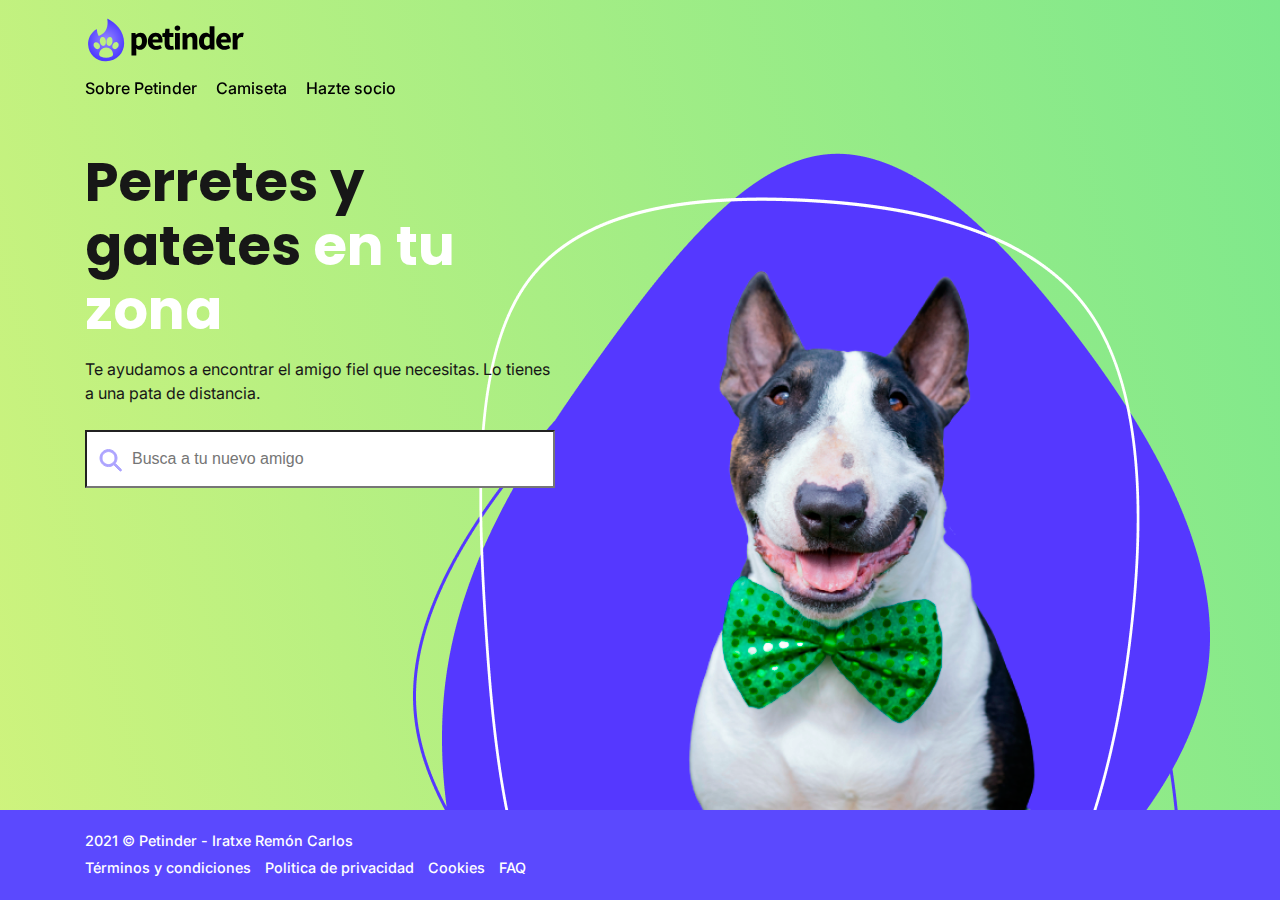
<file: index.html>
<!DOCTYPE html>
<html lang="es">
<lin>
    <meta charset="UTF-8">
    <meta name="viewport" content="width=device-width, initial-scale=1.0">
    <meta name="description" content="Petinder es una organización que fomenta la adopción de perros y  gatos"></meta>
    <link rel="stylesheet" href="css/estilos.css"></link>
    <title>Petinder</title>
</head>
<body class="page-home">
    <header>
        <nav class="container">
            <a class="link-logo" href="index.html">
                <img class="logo" src="imgs/logo.svg" alt="Logo Petinder" />
            </a>
            <ul class="menu-links">
                <li><a href="about.html">Sobre Petinder</a></li>
                <li><a href="tshirt.html">Camiseta</a></li>
                <li><a href="join.html">Hazte socio</a></li>
            </ul>
        </nav>
    </header>

    <main>
        <div class="container principal">
            <section class="featured">
                <h1 class="title">Perretes y gatetes <span> en tu zona</span></h1>
                <p class="featured-text">Te ayudamos a encontrar el amigo fiel que necesitas. Lo tienes a una pata de distancia.</p>
                <form class="search-bar">
                    <input type="search" placeholder="Busca a tu nuevo amigo" class="form-control search-control">
                </form>
            </section>
        </div>
    </main>

    <footer>
        <div class="container">
            <span>2021 © Petinder - Iratxe Remón Carlos</span>
            <ul class="legal-links">
                <li><a href="">Términos y condiciones</a></li>
                <li><a href="">Politica de privacidad</a></li>
                <li><a href="">Cookies</a></li>
                <li><a href="">FAQ</a></li>
            </ul>
        </div>
    </footer>

</body>
</html>
</file>
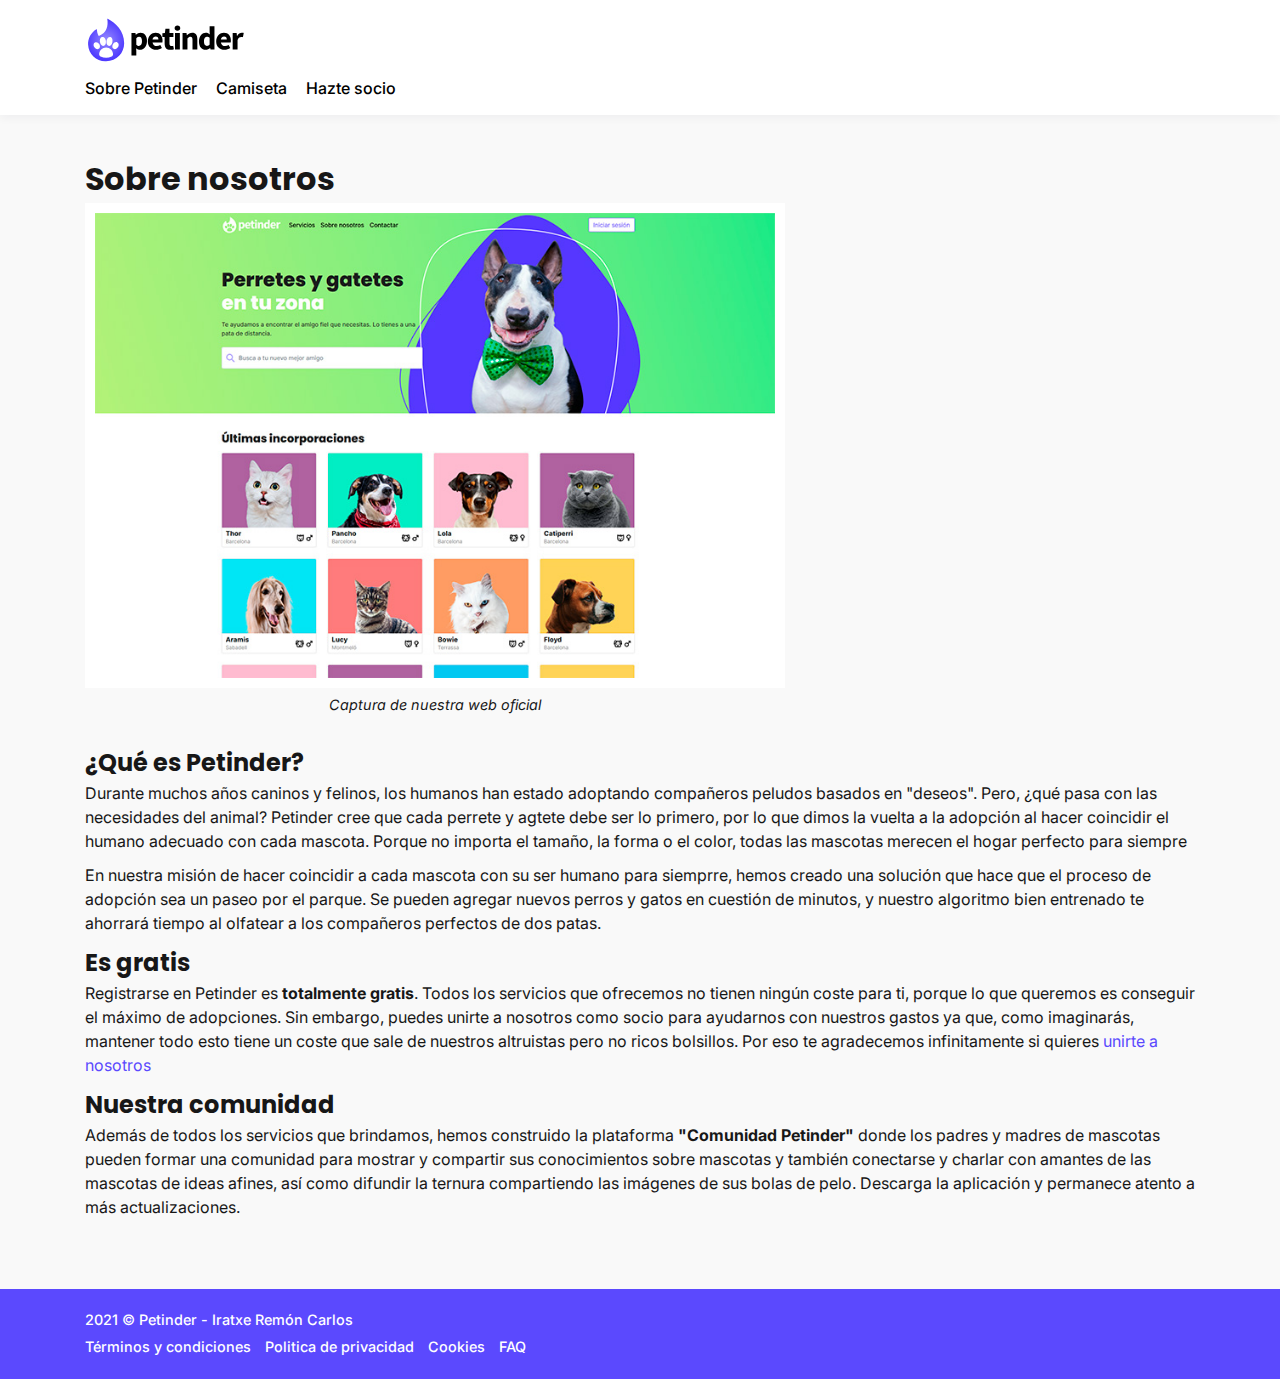
<file: about.html>
<!DOCTYPE html>
<html lang="es">
<lin>
    <meta charset="UTF-8">
    <meta name="viewport" content="width=device-width, initial-scale=1.0">
    <meta name="description" content="Petinder es una organización que fomenta la adopción de perros y  gatos"></meta>
    <link rel="stylesheet" href="css/estilos.css"></link>
    <title>Sobre nosotros</title>
</head>
<body class="page-about">
    <header>
        <nav class="container">
            <a class="link-logo" href="index.html">
                <img class="logo" src="imgs/logo.svg" alt="Logo Petinder" />
            </a>
            <ul class="menu-links">
                <li><a href="">Sobre Petinder</a></li>
                <li><a href="tshirt.html">Camiseta</a></li>
                <li><a href="join.html">Hazte socio</a></li>
            </ul>
        </nav>
    </header>

    <main>
        <div class="container">
            <h1 class="title">Sobre nosotros</h1>
            <figure>
                <img src="imgs/captura.jpg" alt="Captura Petfinder" class="img-fluid">
                <figcaption>Captura de nuestra web oficial</figcaption>
            </figure>

            <h2>¿Qué es Petinder?</h2>
            <p>Durante muchos años caninos y felinos, los humanos han estado adoptando compañeros peludos basados en "deseos". Pero, ¿qué pasa con las necesidades del animal? Petinder cree que cada perrete y agtete debe ser lo primero, por lo que dimos la vuelta a la adopción al hacer coincidir el humano adecuado con cada mascota. Porque no importa el tamaño, la forma o el color, todas las mascotas merecen el hogar perfecto para siempre</p>
            <p>En nuestra misión de hacer coincidir a cada mascota con su ser humano para siemprre, hemos creado una solución que hace que el proceso de adopción sea un paseo por el parque. Se pueden agregar nuevos perros y gatos en cuestión de minutos, y nuestro algoritmo bien entrenado te ahorrará tiempo al olfatear a los compañeros perfectos de dos patas.</p>

            <h2>Es gratis</h2>
            <p>Registrarse en Petinder es <strong>totalmente gratis</strong>. Todos los servicios que ofrecemos no tienen ningún coste para ti, porque lo que queremos es conseguir el máximo de adopciones. Sin embargo, puedes unirte a nosotros como socio para ayudarnos con nuestros gastos ya que, como imaginarás, mantener todo esto tiene un coste que sale de nuestros altruistas pero no ricos bolsillos. Por eso te agradecemos infinitamente si quieres <a href="join.html">unirte a nosotros</a></p>
            
            <h2>Nuestra comunidad</h2>
            <p>Además de todos los servicios que brindamos, hemos construido la plataforma <strong>"Comunidad Petinder"</strong> donde los padres y madres de mascotas pueden formar una comunidad para mostrar y compartir sus conocimientos sobre mascotas y también conectarse y charlar con amantes de las mascotas de ideas afines, así como difundir la ternura compartiendo las imágenes de sus bolas de pelo. Descarga la aplicación y permanece atento a más actualizaciones.</p>
        </div>
    </main>

    <footer>
        <div class="container">
            <span>2021 © Petinder - Iratxe Remón Carlos</span>
            <ul class="legal-links">
                <li><a href="">Términos y condiciones</a></li>
                <li><a href="">Politica de privacidad</a></li>
                <li><a href="">Cookies</a></li>
                <li><a href="">FAQ</a></li>
            </ul>
        </div>
    </footer>

</body>
</html>
</file>
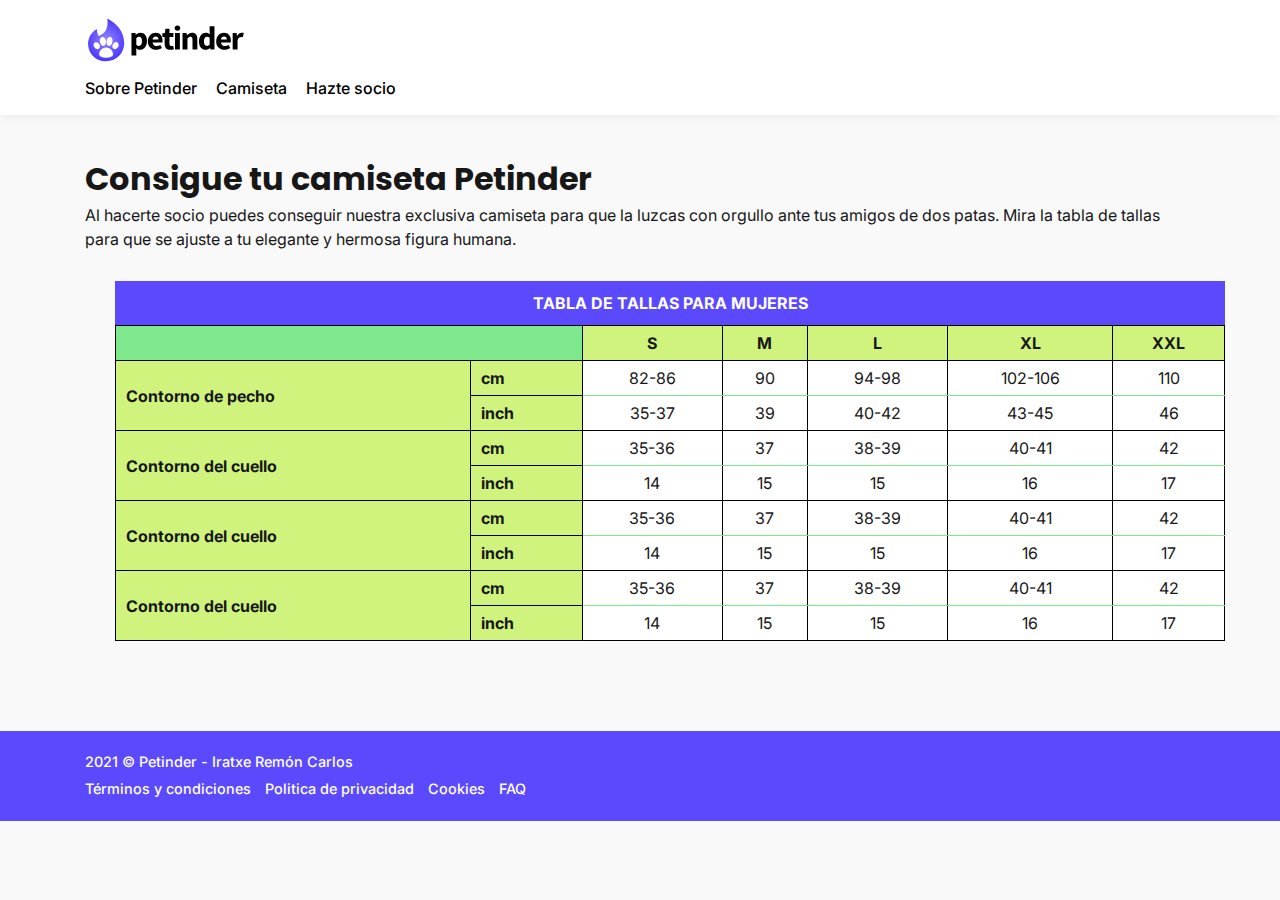
<file: tshirt.html>
<!DOCTYPE html>
<html lang="es">
<lin>
    <meta charset="UTF-8">
    <meta name="viewport" content="width=device-width, initial-scale=1.0">
    <meta name="description" content="Petinder es una organización que fomenta la adopción de perros y  gatos"></meta>
    <link rel="stylesheet" href="css/estilos.css"></link>
    <title>Camisetas</title>
</head>
<body class="page-tshirt">
    <header>
        <nav class="container">
            <a class="link-logo" href="index.html">
                <img class="logo" src="imgs/logo.svg" alt="Logo Petinder" />
            </a>
            <ul class="menu-links">
                <li><a href="about.html">Sobre Petinder</a></li>
                <li><a href="">Camiseta</a></li>
                <li><a href="join.html">Hazte socio</a></li>
            </ul>
        </nav>
    </header>

    <main>
        <div class="container">
            <h1 class="title">Consigue tu camiseta Petinder</h1>
            <p>Al hacerte socio puedes conseguir nuestra exclusiva camiseta para que la luzcas con orgullo ante tus amigos de dos patas. Mira la tabla de tallas para que se ajuste a tu elegante y hermosa figura humana.</p>

            <table class="table">
                <caption>Tabla de tallas para mujeres</caption>
                <thead>
                    <tr>
                        <th colspan="2"></th>
                        <th scope="col">S</th>
                        <th scope="col">M</th>
                        <th scope="col">L</th>
                        <th scope="col">XL</th>
                        <th scope="col">XXL</th>
                    </tr>
                </thead>
                <tbody>
                    <tr>
                        <th rowspan="2" scope="rowgroup">Contorno de pecho</th>
                        <th scope="row">cm</th>
                        <td>82-86</td>
                        <td>90</td>
                        <td>94-98</td>
                        <td>102-106</td>
                        <td>110</td>
                    </tr>
                    <tr>
                        <th scope="row">inch</th>
                        <td>35-37</td>
                        <td>39</td>
                        <td>40-42</td>
                        <td>43-45</td>
                        <td>46</td>
                    </tr>
                    <!-- Contorno de cuello -->
                    <tr>
                        <th rowspan="2" scope="rowgroup">Contorno del cuello</th>
                        <th scope="row">cm</th>
                        <td>35-36</td>
                        <td>37</td>
                        <td>38-39</td>
                        <td>40-41</td>
                        <td>42</td>
                    </tr>
                    <tr>
                        <th scope="row">inch</th>
                        <td>14</td>
                        <td>15</td>
                        <td>15</td>
                        <td>16</td>
                        <td>17</td>
                    </tr>

                    <!-- Contorno de cintura -->
                    <tr>
                        <th rowspan="2" scope="rowgroup">Contorno del cuello</th>
                        <th scope="row">cm</th>
                        <td>35-36</td>
                        <td>37</td>
                        <td>38-39</td>
                        <td>40-41</td>
                        <td>42</td>
                    </tr>
                    <tr>
                        <th scope="row">inch</th>
                        <td>14</td>
                        <td>15</td>
                        <td>15</td>
                        <td>16</td>
                        <td>17</td>
                    </tr>

                    <!-- Contorno de cadera -->
                    <tr>
                        <th rowspan="2" scope="rowgroup">Contorno del cuello</th>
                        <th scope="row">cm</th>
                        <td>35-36</td>
                        <td>37</td>
                        <td>38-39</td>
                        <td>40-41</td>
                        <td>42</td>
                    </tr>
                    <tr>
                        <th scope="row">inch</th>
                        <td>14</td>
                        <td>15</td>
                        <td>15</td>
                        <td>16</td>
                        <td>17</td>
                    </tr>
                </tbody>
            </table>
        </div>
    </main>

    <footer>
        <div class="container">
            <span>2021 © Petinder - Iratxe Remón Carlos</span>
            <ul class="legal-links">
                <li><a href="">Términos y condiciones</a></li>
                <li><a href="">Politica de privacidad</a></li>
                <li><a href="">Cookies</a></li>
                <li><a href="">FAQ</a></li>
            </ul>
        </div>
    </footer>

</body>
</html>
</file>
<file: css/estilos.css>
@import url("https://fonts.googleapis.com/css2?family=Inter:wght@400;500;700&display=swap");
@import url("https://fonts.googleapis.com/css2?family=Poppins:wght@800&display=swap");


/* REGLAS GENERALES */
/* Variables de colores*/

:root {
--text-color:rgb(23,23,23);
--primary-color:rgb(91,73,254);
--secondary-color:rgb(125,232,140);
--secondary-light-color:rgb(207,243,125);

}

/* Reset de margenes y padidngs */
*,
*::before,
*::after{
    margin: 0;
    padding: 0;
    box-sizing: border-box;
}

body {
    margin: 0;
    font-family: "Inter", sans-serif;
    font-size: 1rem;
    font-weight: 400;
    line-height: 1.5;
    color: var(--text-color);
    background-color: #f9f9f9;
}

a {
    color: var(--primary-color);
    text-decoration: none;
    background-color: transparent;
}

a:hover{
    color:var(--secondary-color);
}

p{
    margin-bottom: 10px;
}

ul, li{
    list-style: none;
    padding: 0;
    margin: 0;
}

h1,h2, .title {
    font-family: Poppins, sans-serif;

}

title{
    font-weight: 800;
    font-size: 1.9rem;
    margin-bottom: 0.75rem;
}

.img-fluid{
    max-width: 100%;
}

/* */
.container{
    margin-right: auto;
    margin-left: auto;
    padding-right: 15px;
    padding-left: 15px;
}

@media(min-width:992px){
    .container{
        max-width: 960px;
    }
}

@media(min-width:1200px){
    .container{ 
        max-width: 1140px;
    }
}


@media(min-width:1400px){
    .container{
        max-width: 1300px;
    }
}

/* BLOQUES GENERALES */
header {
    min-height: 115px;
    background-color: white;
    box-shadow: 0 4px 8px 0 rgba(13, 10, 44, 0.04);
}

header .link-logo{
    display: inline-block; 
    padding-top: 15px;
    padding-bottom: 5px;
}

header .logo{
    height: 50px;
    width: auto;
    margin-right: 5px;
}

header .menu-links li{
    margin-right: 15px;
    font-weight: 500;
    display: inline-block;
}

header .menu-links a{
    color: black;
}

header .menu-links li.active a{
    font-weight: 700;
}

main{
    padding-top: 40px;
    padding-bottom: 60px;
}

main a{
    border-bottom: 1px sotted var(--primary-color);
}

main a:hover{
    border-color: var(--secondary-color);
}

footer{
    background: var(--primary-color);
    color: white;
    padding: 20px 0;
    margin-top: auto;
    font-size: 0.9rem;
    font-weight: 500;
    height: 90px;  
}

footer a{
    color: white;

}

footer .legal-links{
    margin-top: 5px;
}

footer .legal-links li{
    display: inline-block;
    margin-right: 10px;
}



/* PÁGINA HOME */
.page-home header{
    background: transparent;
    box-shadow: none;
    position: fixed;
    width: 100%;
}
.page-home{
    background: linear-gradient(75deg, var(--secondary-light-color) 0%, var(--secondary-color));
}

.page-home main{
    padding: 0;
}

.page-home .title{
    font-size: 3.4rem;
    margin-bottom: 15px;
    line-height: 4rem;
}

.page-home .title span{
    color: white;
}

.page-home .featured{
    max-width: 470px;
}

.page-home main .container {
    min-height: calc(100vh - 90px);
    background: url(../imgs/hero_image_bg.png) 100% 100% no-repeat;
    background-size: 700 px auto;
    padding-top: 150px;
    padding-bottom: 120px;
}

.page-home main .featured .featured-text{
    margin-bottom: 25px;
}

.search-bar .search-control{
    padding-left: 45px;
    height: 58px;
    background: #fff url(../imgs/icon_search.svg) 5px 50% no-repeat;
}

.form-control {
    display: block;
    width: 100%;
    font-size: 1rem;
}


/* PÁGINA ABOUT */
.page-about .img-fluid{
    padding: 10px;
    background: white;
    border: 1px solid var(--seconq);
}

.page-about figure{
    font-size: 0.9rem;
    text-align: center;
    margin-bottom: 30px;
    max-width: 700px;
    font-style: italic;
}

/* PÁGINA CAMISETAS */
.page-tshirt main{
    min-height: calc(100vh-205px);
}

.table {
    width: 100%;
    margin: 30px;
    border-collapse: collapse;
}

.table, .table th, .table td{
    border: 1px solid black;
}

.table th{
    background: var(--secondary-light-color);
    padding: 5px 10px;
}

.table thead th{
    text-align: center;
}

.table tbody th{
    text-align: left;
}

.table thead th:first-child{
    background-color: var(--secondary-color);
}

.table td{
    background: white;
    padding: 5px 10px;
    text-align: center;
}

.table tr:nth-child(odd) td{
    border-bottom: 1px solid var(--secondary-color);
}

.table caption{
    background: var(--primary-color);
    color: white;
    padding: 10px;
    text-transform: uppercase;
    font-weight: 700;
}
</file>
